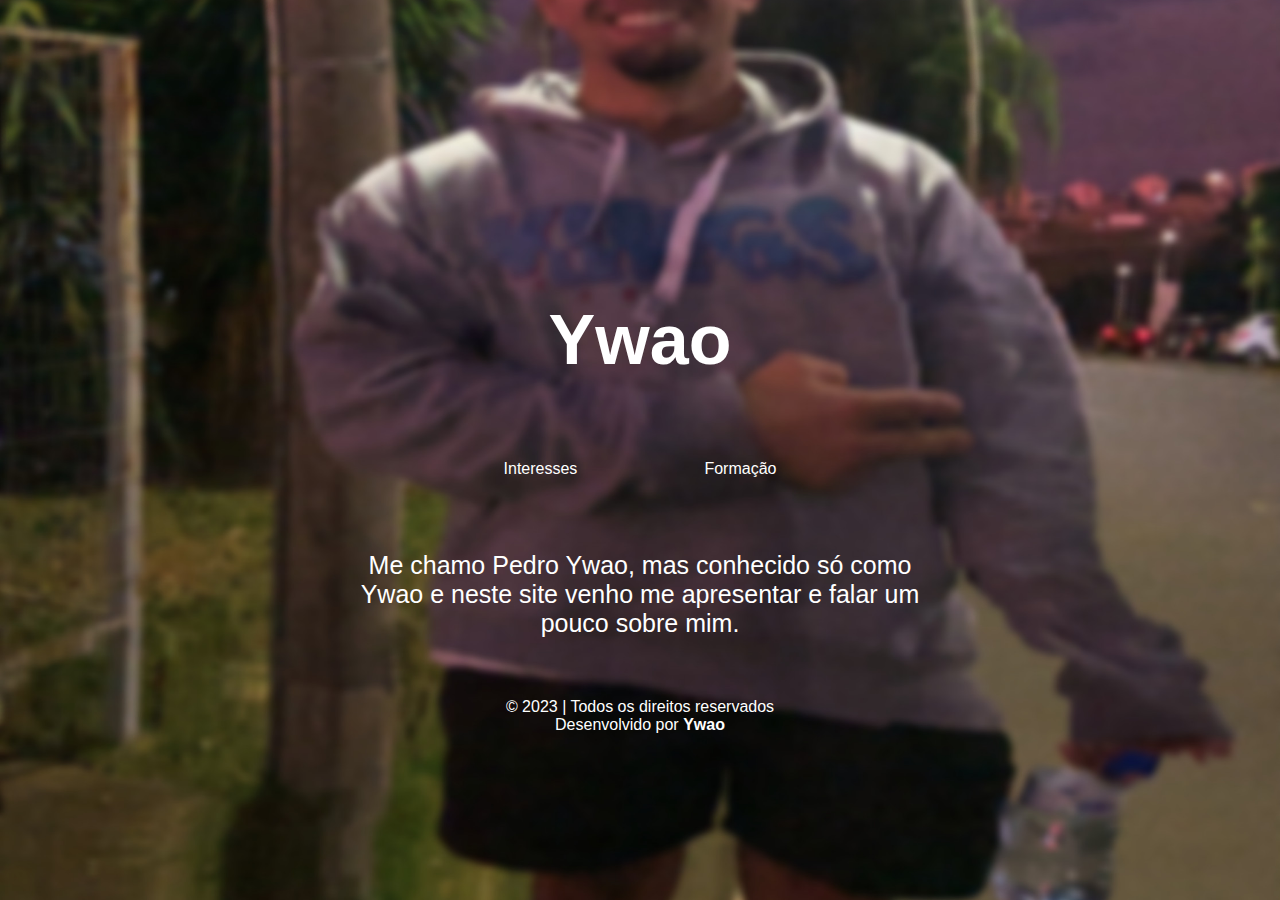
<file: index.html>
<!DOCTYPE html>
<html>
  <head>
    <meta charset="UTF-8" />
    <title>MeuHTML</title>
    <link
      href="https://fonts.googleapis.com/icon?family=Material+Icons"
      rel="stylesheet"
    />
    <link rel="stylesheet" type="text/css" href="styles.css" />
  </head>
  <body class="main-body">
    <header class="main-header">
      <h1>Ywao<i class="material-icons">sports_basketball</i></h1>
      <nav class="main-list">
        <ul>
          <li><a href="./page2.html">Interesses</a></li>
          <li><a href="./page4.html">Formação</a></li>
        </ul>
      </nav>
    </header>

    <section class="main-section">
      <p>
        Me chamo Pedro Ywao, mas conhecido só como Ywao e neste site venho me
        apresentar e falar um pouco sobre mim.
      </p>
    </section>
    <footer class="main-footer">
      <div>
        <p>&copy; 2023 | Todos os direitos reservados</p>
        <p>
          Desenvolvido por
          <a href="https://www.instagram.com/pedroywao/">Ywao</a>
        </p>
      </div>
    </footer>
  </body>
</html>
</file>
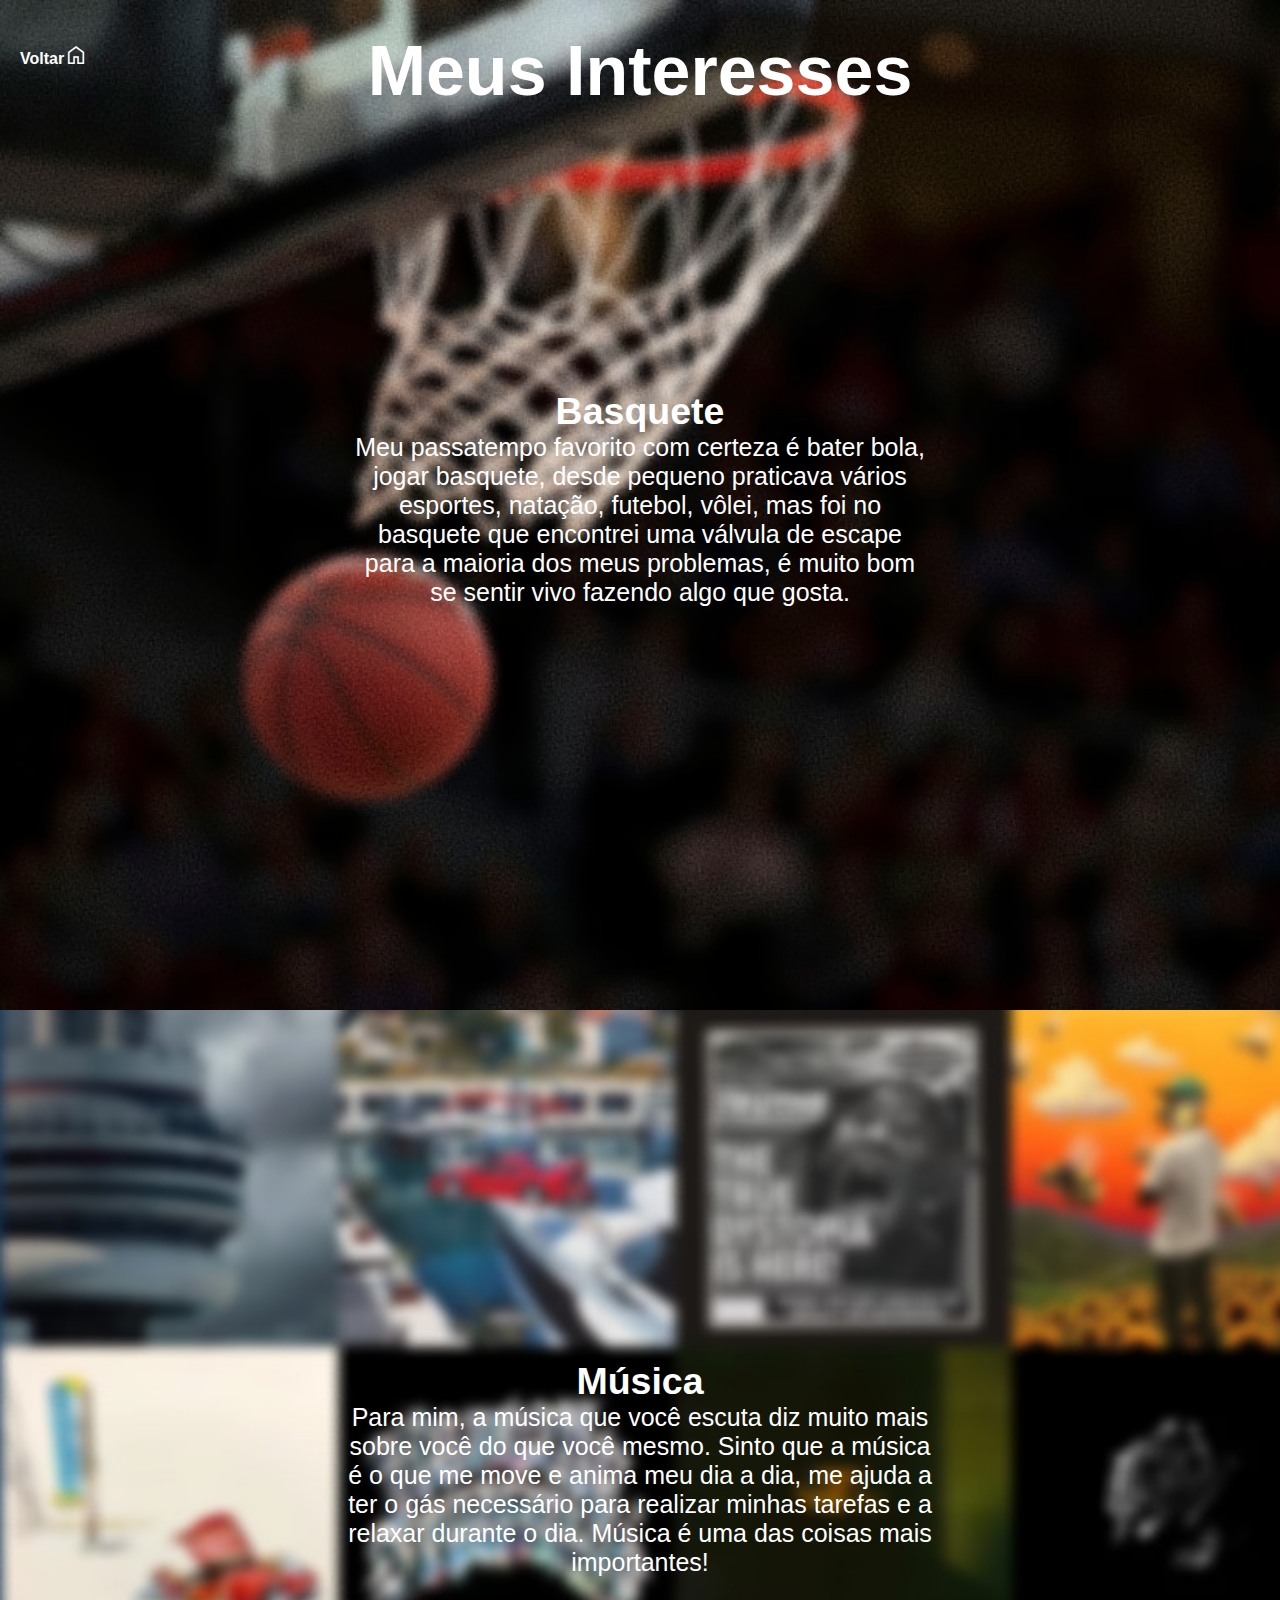
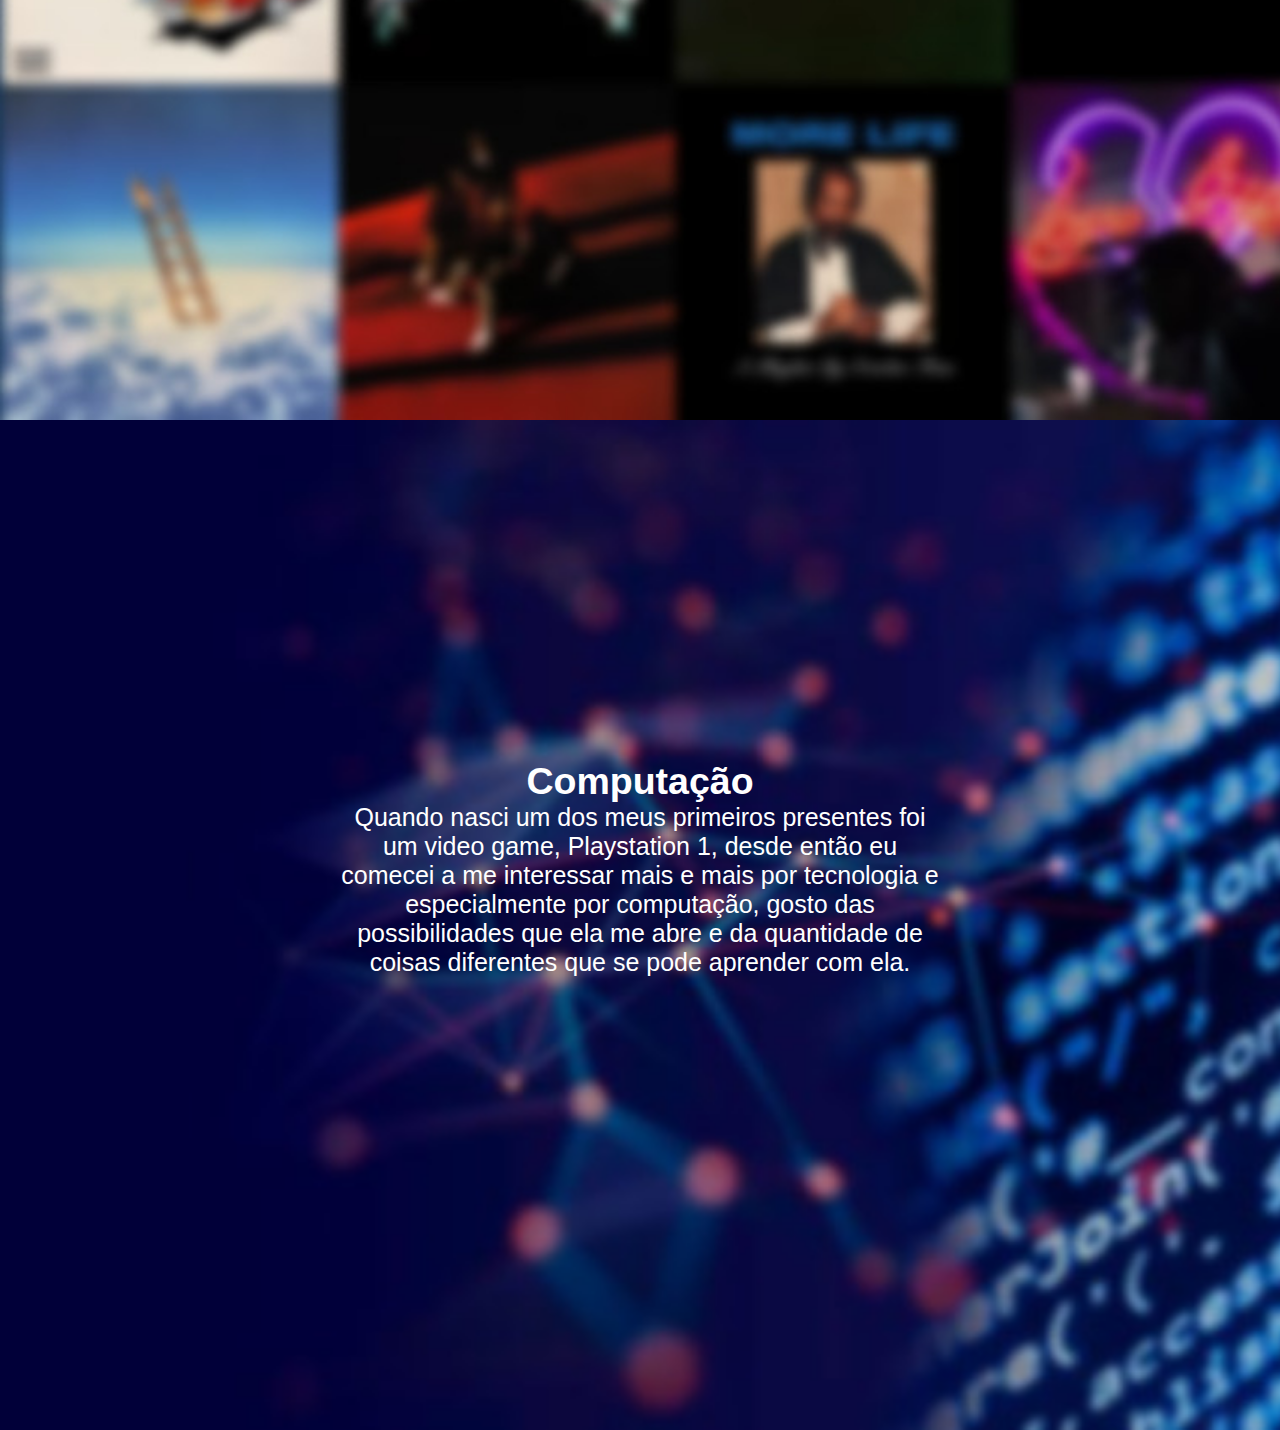
<file: page2.html>
<!DOCTYPE html>
<html>
  <head>
    <meta charset="UTF-8" />
    <title>Interesses</title>
    <link
      href="https://fonts.googleapis.com/css2?family=Material+Symbols+Outlined:opsz,wght,FILL,GRAD@20..48,100..700,0..1,-50..200"
      rel="stylesheet"
    />
    <link rel="stylesheet" type="text/css" href="styles.css" />
  </head>
  <body class="page2-body">
    <div class="div-page2-1">
      <header class="page2-1header">
        <nav class="back-button">
          <ul>
            <li>
              <a href="./index.html"
                >Voltar<i class="material-symbols-outlined">home</i></a
              >
            </li>
          </ul>
        </nav>
        <h1>Meus Interesses</h1>
      </header>
      <div class="div-page2-1section">
        <section class="page2-1section">
          <h2>Basquete</h2>
          <p>
            Meu passatempo favorito com certeza é bater bola, jogar basquete,
            desde pequeno praticava vários esportes, natação, futebol, vôlei,
            mas foi no basquete que encontrei uma válvula de escape para a
            maioria dos meus problemas, é muito bom se sentir vivo fazendo algo
            que gosta.
          </p>
        </section>
      </div>
    </div>

    <div class="div-page2-2">
      <div class="div-page2-2-section">
        <section class="page2-2-section">
          <h2>Música</h2>
          <p>
            Para mim, a música que você escuta diz muito mais sobre você do que
            você mesmo. Sinto que a música é o que me move e anima meu dia a
            dia, me ajuda a ter o gás necessário para realizar minhas tarefas e
            a relaxar durante o dia. Música é uma das coisas mais importantes!
          </p>
        </section>
      </div>
    </div>

    <div class="div-page2-3">
      <div class="div-page2-3-section">
        <section class="page2-3-section">
          <h2>Computação</h2>
          <p>
            Quando nasci um dos meus primeiros presentes foi um video game,
            Playstation 1, desde então eu comecei a me interessar mais e mais
            por tecnologia e especialmente por computação, gosto das
            possibilidades que ela me abre e da quantidade de coisas diferentes
            que se pode aprender com ela.
          </p>
        </section>
      </div>
    </div>
  </body>
</html>
</file>
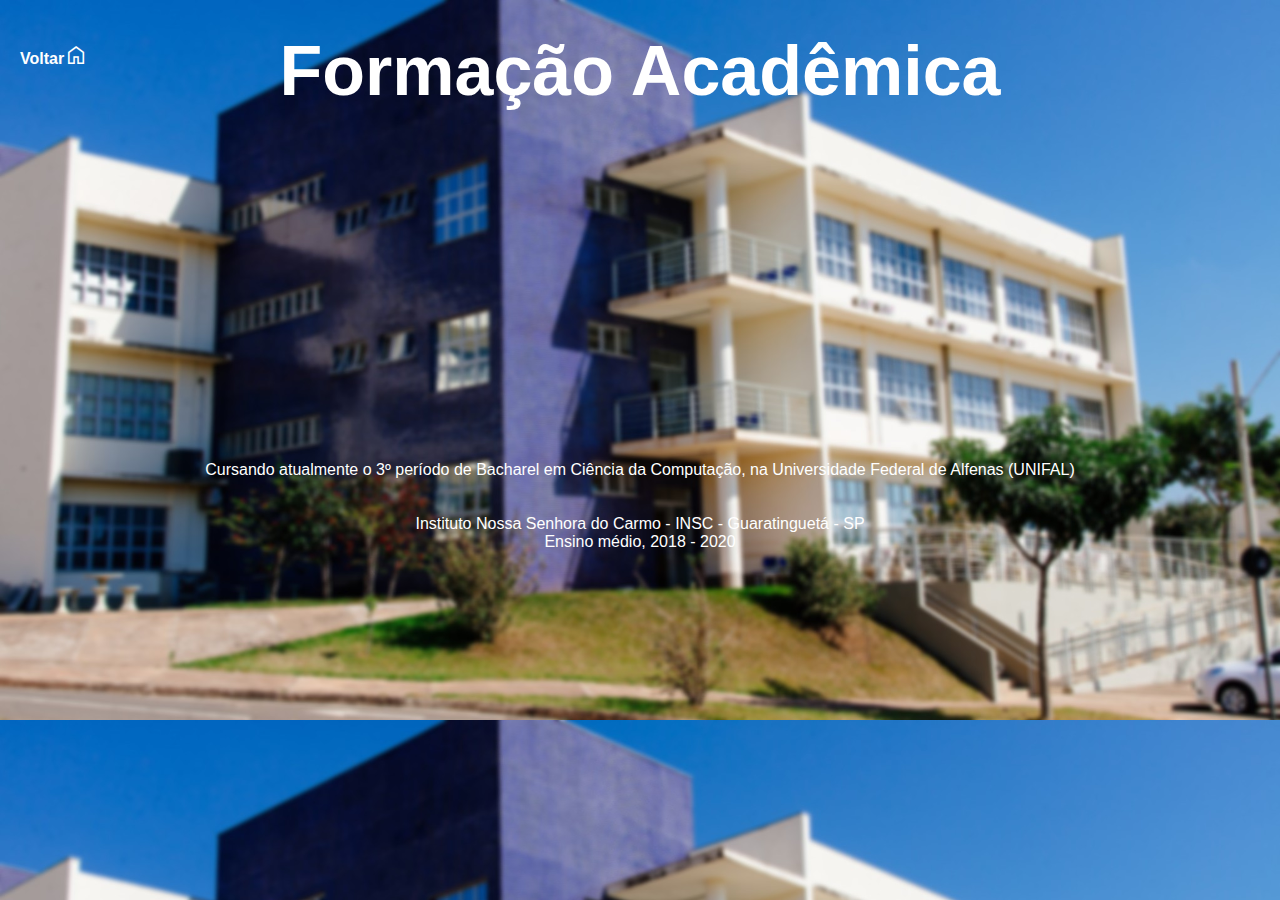
<file: page4.html>
<!DOCTYPE html>
<html>
  <head>
    <meta charset="UTF-8" />
    <title>Formação</title>
    <link
      href="https://fonts.googleapis.com/css2?family=Material+Symbols+Outlined:opsz,wght,FILL,GRAD@20..48,100..700,0..1,-50..200"
      rel="stylesheet"
    />
    <link rel="stylesheet" type="text/css" href="styles.css" />
  </head>
  <body class="page4-body">
    <header>
      <nav class="back-button">
        <ul>
          <li>
            <a href="./index.html"
              >Voltar<i class="material-symbols-outlined">home</i></a
            >
          </li>
        </ul>
      </nav>
      <h1>Formação Acadêmica</h1>
    </header>
    <nav class="page4-nav">
      <p>
        Cursando atualmente o 3º período de Bacharel em Ciência da Computação,
        na Universidade Federal de Alfenas (UNIFAL)
      </p>
      <br />
      <br />
      <p>Instituto Nossa Senhora do Carmo - INSC - Guaratinguetá - SP</p>
      <li>
        <a>Ensino médio, 2018 - 2020</a>
      </li>
    </nav>
  </body>
</html>
</file>
<file: styles.css>
* {
    margin: 0;
    padding: 0;
    box-sizing: border-box;
    font-family: 'Roboto Condensed', sans-serif;
    color: #ffffff;
  }
 
 
  body {
    margin: 0;
    padding: 0;
    background-color: #f2f2f2;
  }
 
 
  .main-body{
    background-image: url(./images/IMG_2.jpg);
    background-size: cover;
    background-position-y: -550px;
  }
 
 
  .page2-body{
    margin: 0;
    padding: 0;
    background-color: #f2f2f2;
    height: 3030px;
  }

  .page4-body{
    background-image: url(./images/FACUL.jpg);
    background-size: cover;
  }
 
 
 
 
  h1 {
    color: #ffffff;
    text-align: center;
    font-weight: bold;
    font-size: 70px;
  }
 
 
  .main-header{
    font-family: 'Roboto Condensed', sans-serif;
    margin: 150px auto;
    margin-top: 300px;
    margin-bottom: 70px;
    width: 400px;
  }
 
  .page2-1header{
    margin-bottom: 629px;
  }
   .main-section{
    color: #ffffff;
    text-align: center;
    margin: 50px auto;
    width: 600px;
    font-size: 25px;
  }

    /* DIV-PAGE */

    .div-page2-1{
        background-image: url(./images/BASKRIM2.jpg);
        background-size:cover;
        position: relative;
        height: 1010px;
    }
    

    .div-page2-2{
        background-image: url(./images/MUSIC.jpg);
        background-size: cover;
        position: relative;
        bottom: 50px;
        height: 1010px;
    }

    .div-page2-3{
        background-image: url(./images/COMP.jpg);
        background-size: cover;
        background-position-x: center;
        position: relative;
        bottom: 100px;
        height: 1010px;
    }

 
 /* DIV-PAGE-SECION*/

    .div-page2-1section{
        color: #ffffff;
        text-align: center;
        margin: 50px auto;
        width: 600px;
        font-size: 25px;
        position: relative;
        bottom: 350px;
    }

    .div-page2-2-section{
        position: relative;
        bottom: -350px;
    }
    
    .div-page2-3-section{
        position: relative;
        bottom: -340px;
    }

    .page4-nav{
      position: flex;
      text-align: center;
      margin-top: 350px;


    }



 
 
    .page2-2-section{
        color: #ffffff;
        text-align: center;
        margin: 50px auto;
        width: 600px;
        font-size: 25px;
    }
 
 
    .page2-3-section{
        color: #ffffff;
        text-align: center;
        margin: 50px auto;
        width: 600px;
        font-size: 25px;
    }
 
 
    .main-list{
        position: flex;
        text-align: center;
    }
 
 
    .main-list ul {
        text-align: center;
        list-style-type: none;
        display: flex;
    }
    .main-list ul li {
        text-align: center;
        margin: auto;
    }
   .main-list ul li a {
    color: #ffffff;
    text-decoration: none;
   
  }
   section {
    margin: 10px;
  }
   footer {
    color: #ffffff;
    text-align: center;
    padding: 10px;
    margin: 10px auto;
    width: 300px;
   
  }
   .main-footer a {
    color: #ffffff;
    text-decoration: none;
    font-weight: bold;
  }
   
 
 
 
 
  .material-symbols-outlined .main-eader{
    font-variation-settings:
    'FILL' 0,
    'wght' 400,
    'GRAD' 0,
    'opsz' 48
  }
 
 
  .main-header h1 i{
    margin-right: 10px;
    font-size: 30px;
    animation: bounce 1s infinite;
  }
 
 
  @keyframes bounce {
    0% {
      transform: translateY(0);
    }
    50% {
      transform: translateY(-20px);
    }
    100% {
      transform: translateY(0);
    }
  }
 
 
 /* MAIN-LIST  */
    .main-list li {
        position: relative;
        display: inline-block;
        padding-bottom: 3px;
        border: none;
        background: none;
        cursor: pointer;
        transition: padding-bottom 0.3s ease-in-out;
    }
 
 
    .main-list li ::after {
        content: '';
        position: absolute;
        left: 0;
        bottom: 0;
        width: 100%;
        height: 2px;
        background-color: #ffffff;
        transform: scaleX(0);
        transform-origin: left;
        transition: transform 0.3s ease-in-out;
    }
 
 
    .main-list li  :hover {
        padding-bottom: 6px;
    }
 
 
    .main-list li  :hover::after {
        transform: scaleX(1);
    }
 
    .back-button a{
        position: relative;
        cursor: pointer;
        border: none;
        background: none;
        color: white;
        font-weight: bold;
        text-decoration: none;
        background-color: transparent;
        margin: auto 20px;
        bottom: -40px;
    }

    .back-button li{
        position: relative;
        display: inline-block;
        padding-bottom: 3px;
        border: none;
        background: none;
        cursor: pointer;
        transition: padding-bottom 0.3s ease-in-out;
    }
 
 
    .back-button li ::after {
        content: '';
        position: absolute;
        left: 0;
        bottom: 0;
        width: 100%;
        height: 2px;
        background-color: #ffffff;
        transform: scaleX(0);
        transform-origin: left;
        transition: transform 0.3s ease-in-out;
    }
 
 
    .back-button li  :hover {
        padding-bottom: 0px;
    }
 
 
    .back-button li  :hover::after {
        transform: scaleX(1);
    }

    .material-symbols-outlined {
        font-variation-settings:
        'FILL' 0,
        'wght' 400,
        'GRAD' 0,
        'opsz' 48;
        position: relative;
        bottom: -3px;
    }
</file>
